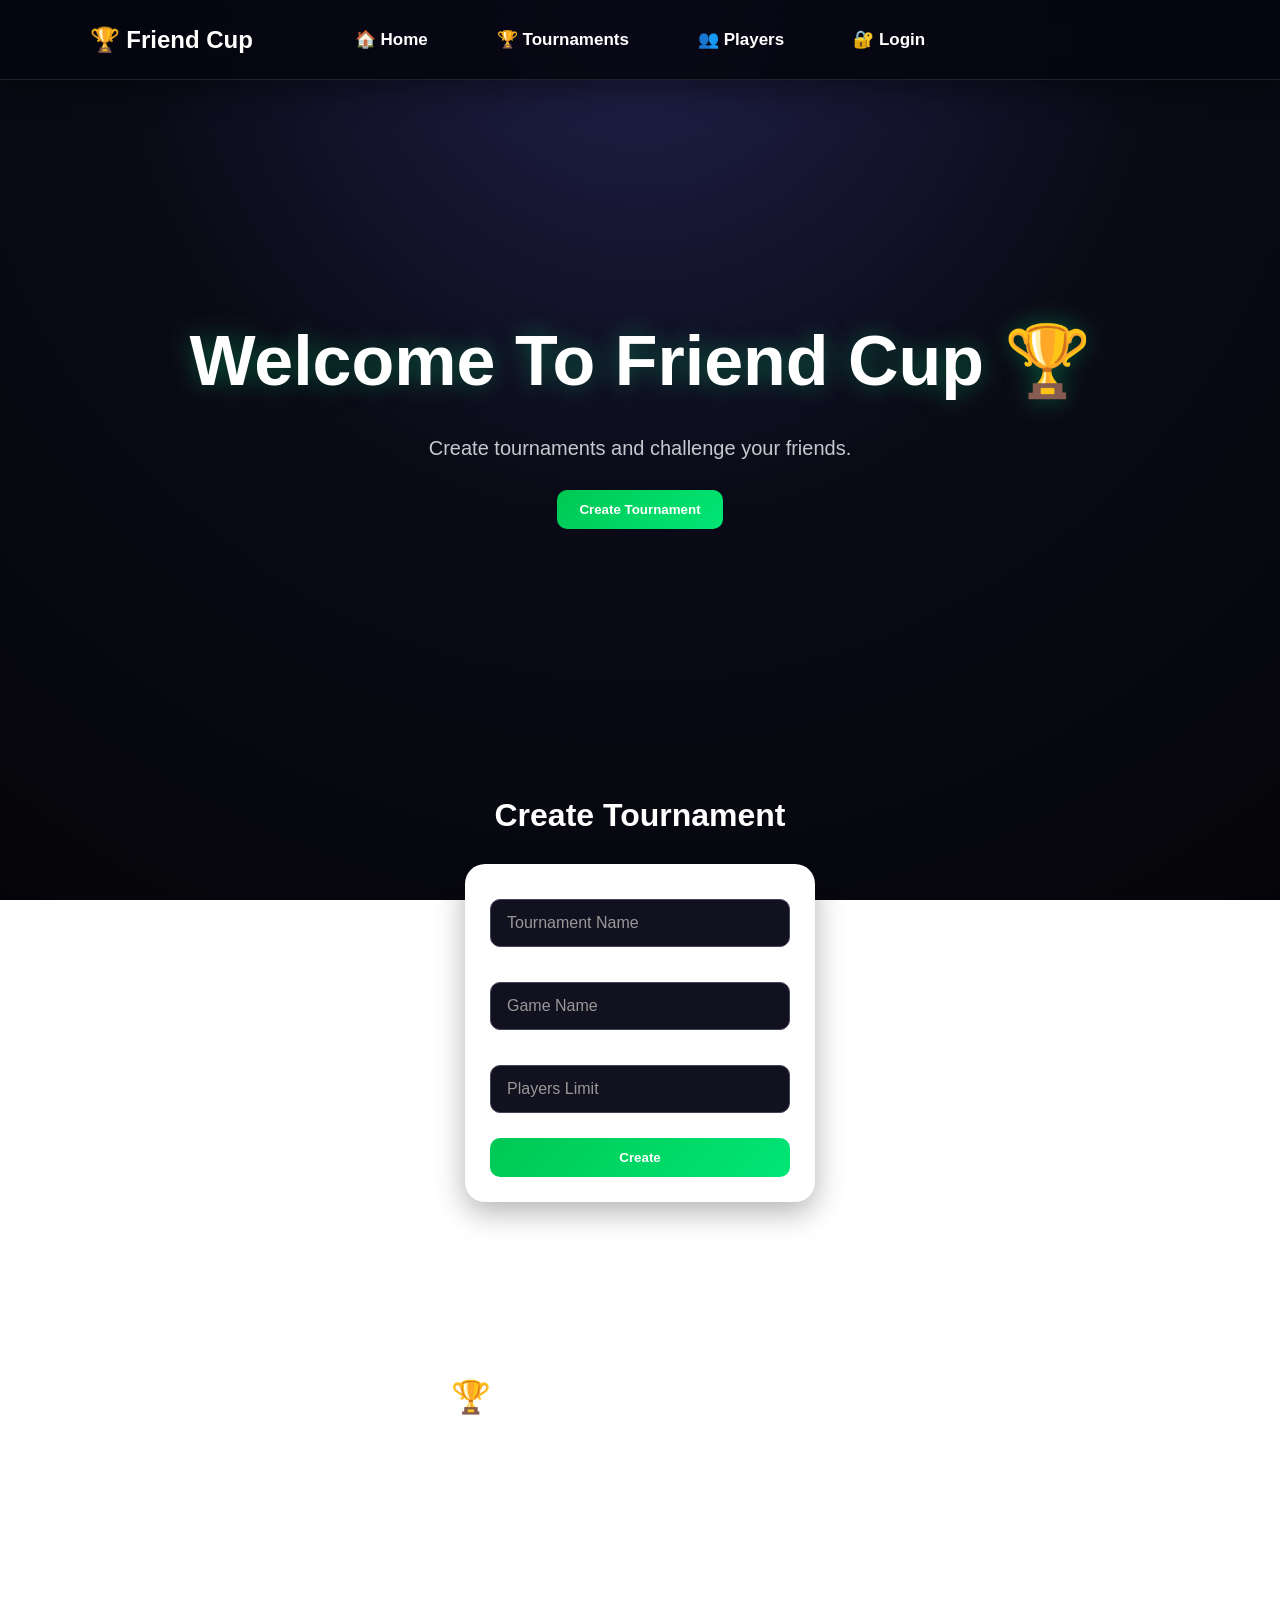
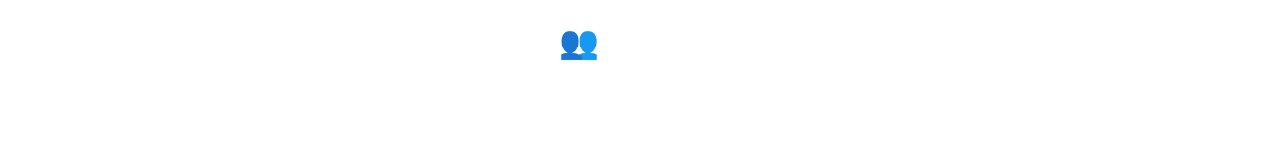
<file: index.html>
<!DOCTYPE html>
<html lang="en">

<head>

    <meta charset="UTF-8">

    <meta
        name="viewport"
        content="width=device-width, initial-scale=1.0"
    >

    <title>Friend Cup</title>

    <link
        rel="stylesheet"
        href="style.css"
    >

</head>


<body>


    <!-- Navigation -->

    <nav>

        <div class="logo">

            🏆 Friend Cup

        </div>


        <div class="nav-links">

            <a href="index.html">

                🏠 Home

            </a>


            <a href="pages/tournaments.html">

                🏆 Tournaments

            </a>


            <a href="#players">

                👥 Players

            </a>


            <!-- Login / User -->

            <div id="authArea">

                <a href="pages/login.html">

                    🔐 Login

                </a>

            </div>

        </div>

    </nav>



    <!-- Hero Section -->

    <main>

        <section class="hero">

            <h1>

                Welcome To Friend Cup 🏆

            </h1>


            <p>

                Create tournaments and challenge
                your friends.

            </p>


            <button
                onclick="location.href='#createTournament'"
            >

                Create Tournament

            </button>

        </section>



        <!-- Create Tournament -->

        <section
            id="createTournament"
            class="createSection"
        >

            <h2>

                Create Tournament

            </h2>


            <form id="tournamentForm">


                <input
                    type="text"
                    id="tournamentName"
                    placeholder="Tournament Name"
                    required
                >


                <input
                    type="text"
                    id="gameName"
                    placeholder="Game Name"
                    required
                >


                <input
                    type="number"
                    id="players"
                    placeholder="Players Limit"
                    min="4"
                    required
                >


                <button type="submit">

                    Create

                </button>


            </form>

        </section>



        <!-- Created Tournaments -->

        <section
            id="tournaments"
            class="createdTournaments"
        >

            <h2>

                🏆 Created Tournaments

            </h2>


            <div id="tournamentList"></div>

        </section>


        <!-- Players -->

        <section id="players">

            <h2>

                👥 Players

            </h2>

        </section>

    </main>



    <!-- Existing Tournament Script -->

    <script src="script.js"></script>


    <!-- Authentication Script -->

    <script src="userAuth.js"></script>

</body>

</html>
</file>
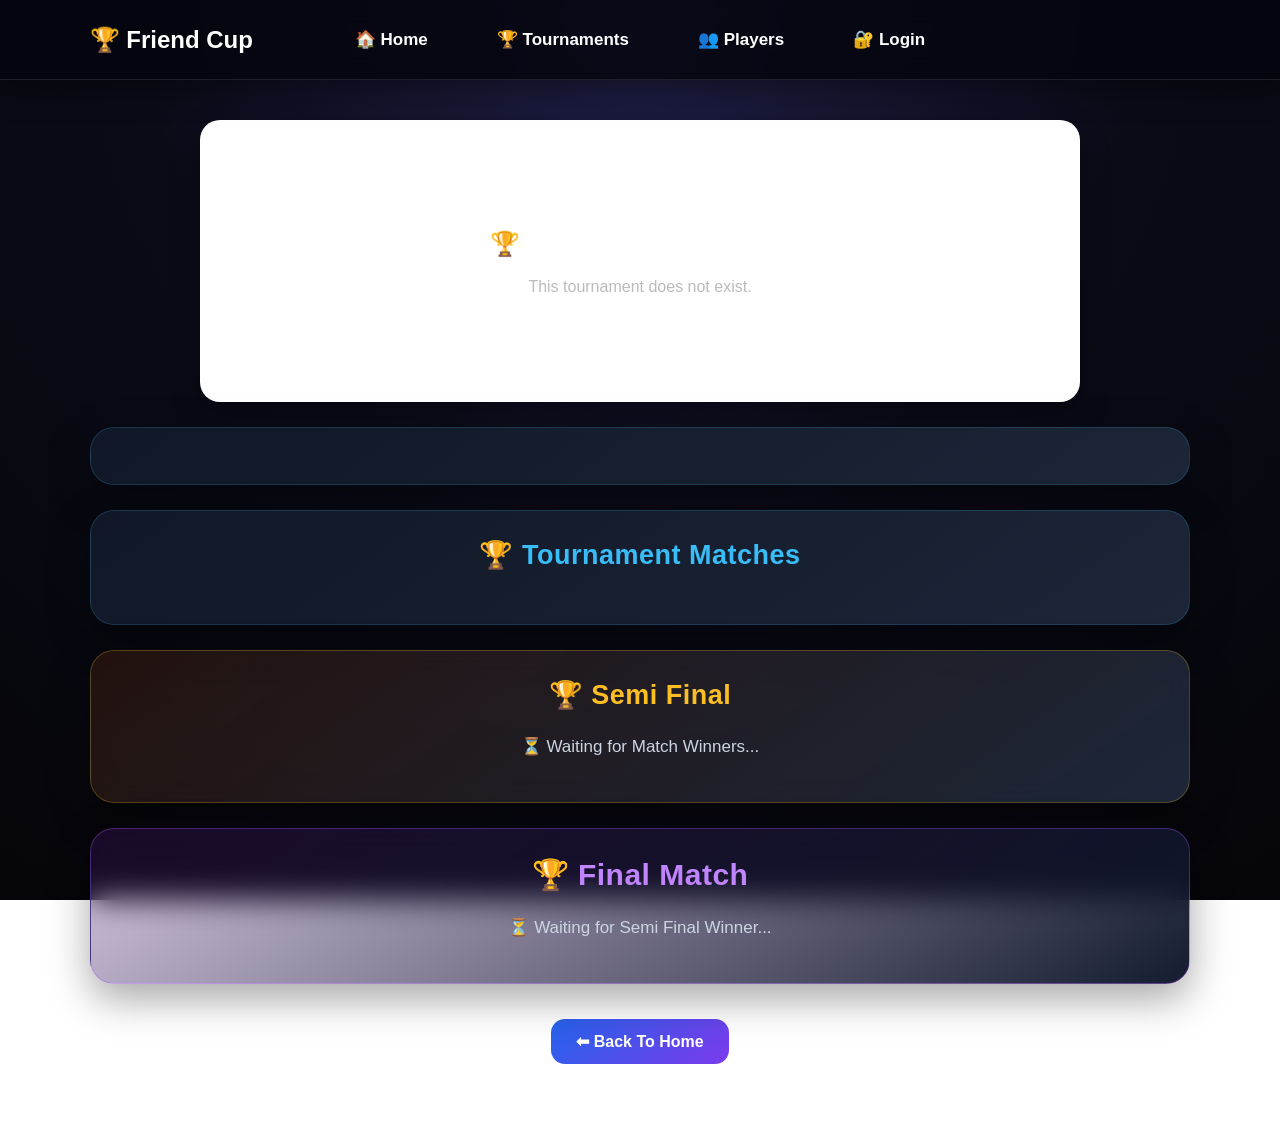
<file: pages/details.html>
<!DOCTYPE html>
<html lang="en">

<head>

    <meta charset="UTF-8">

    <meta
        name="viewport"
        content="width=device-width, initial-scale=1.0"
    >

    <title>Tournament Details</title>

    <link
        rel="stylesheet"
        href="../style.css"
    >

</head>


<body>


    <!-- ========================================
         Navigation
    ========================================= -->

    <nav>

        <div class="logo">
            🏆 Friend Cup
        </div>


        <div class="nav-links">

            <a href="../index.html">
                🏠 Home
            </a>


            <a href="tournaments.html">
                🏆 Tournaments
            </a>


            <a href="../index.html#players">
                👥 Players
            </a>


            <a href="login.html">
                🔐 Login
            </a>

        </div>

    </nav>



    <!-- ========================================
         Main
    ========================================= -->

    <main class="detailsPage">


        <!-- Tournament Information -->

        <div id="details"></div>



        <!-- ========================================
             Players
        ========================================= -->

        <div id="playersList"></div>



        <!-- ========================================
             Tournament Matches
        ========================================= -->

        <div id="bracket">

            <h2>
                🏆 Tournament Matches
            </h2>

        </div>



        <!-- ========================================
             Semi Final
        ========================================= -->

        <div id="semifinal">

            <h2>
                🏆 Semi Final
            </h2>


            <div id="semiContent">

                <p>
                    ⏳ Waiting for Match Winners...
                </p>

            </div>

        </div>



        <!-- ========================================
             Final
        ========================================= -->

        <div id="final">

            <h2>
                🏆 Final Match
            </h2>


            <div id="finalContent">

                <p>
                    ⏳ Waiting for Semi Final Winner...
                </p>

            </div>

        </div>



        <!-- ========================================
             Back Button
        ========================================= -->

        <a
            href="../index.html"
            class="backBtn"
        >
            ⬅ Back To Home
        </a>


    </main>



    <!-- ========================================
         IMPORTANT
         Only details.js
    ========================================= -->

    <script src="details.js"></script>


</body>

</html>
</file>
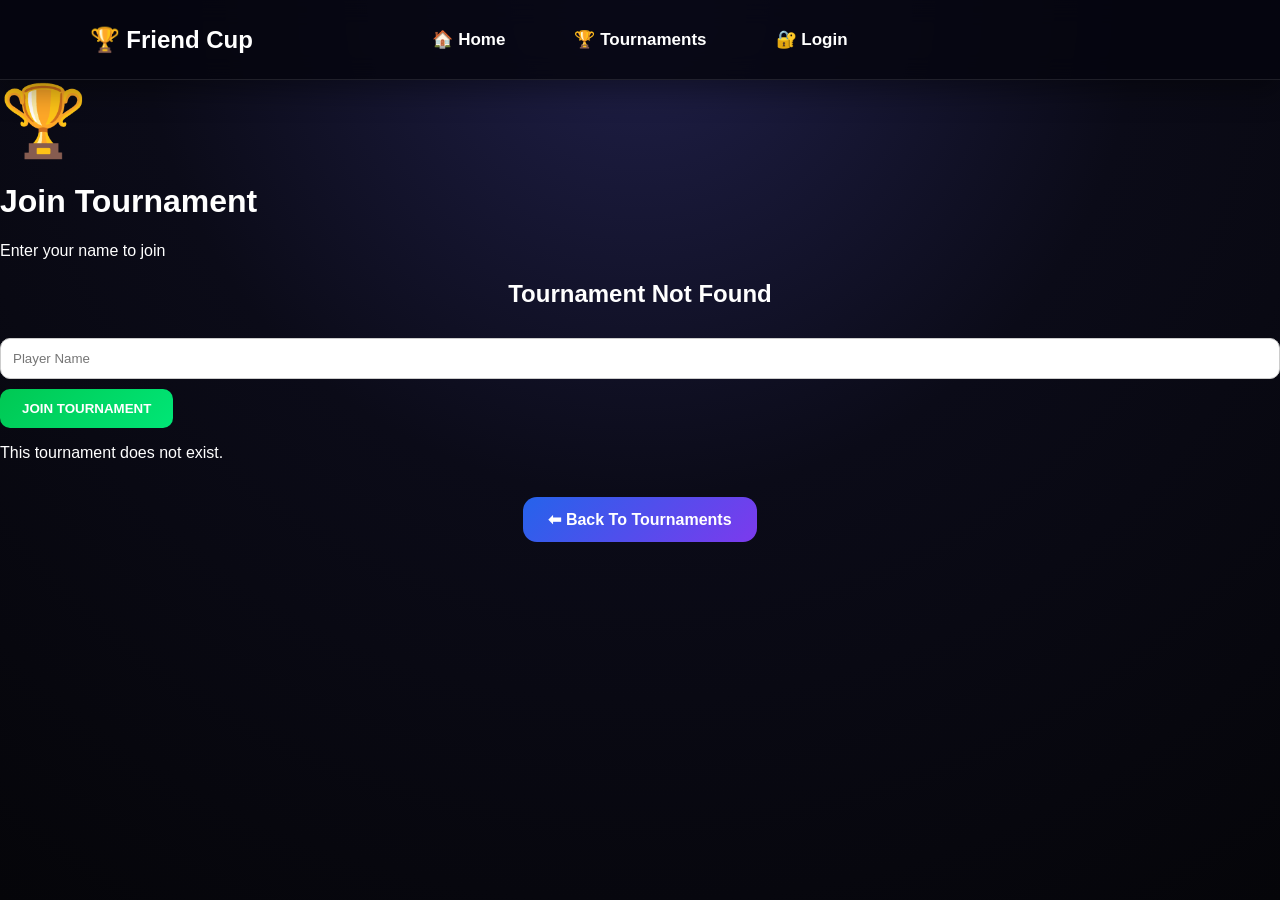
<file: pages/join.html>
<!DOCTYPE html>
<html lang="en">

<head>

    <meta charset="UTF-8">

    <meta
        name="viewport"
        content="width=device-width, initial-scale=1.0"
    >

    <title>Join Tournament</title>

    <link
        rel="stylesheet"
        href="../style.css"
    >

</head>


<body>


    <nav>

        <div class="logo">

            🏆 Friend Cup

        </div>


        <div class="nav-links">

            <a href="../index.html">
                🏠 Home
            </a>

            <a href="tournaments.html">
                🏆 Tournaments
            </a>

            <a href="login.html">
                🔐 Login
            </a>

        </div>

    </nav>



    <main class="joinPage">


        <div class="joinCard">

            <div class="joinIcon">

                🏆

            </div>


            <h1>

                Join Tournament

            </h1>


            <p>

                Enter your name to join

            </p>


            <h2 id="tournamentName">

                Tournament

            </h2>


            <input
                type="text"
                id="playerName"
                placeholder="Player Name"
                autocomplete="off"
            >


            <button
                id="joinButton"
                class="joinMainBtn"
            >

                JOIN TOURNAMENT

            </button>


            <p
                id="joinMessage"
                class="joinMessage"
            ></p>


            <a
                href="tournaments.html"
                class="backBtn"
            >

                ⬅ Back To Tournaments

            </a>

        </div>


    </main>


    <script src="../join.js"></script>

</body>

</html>
</file>
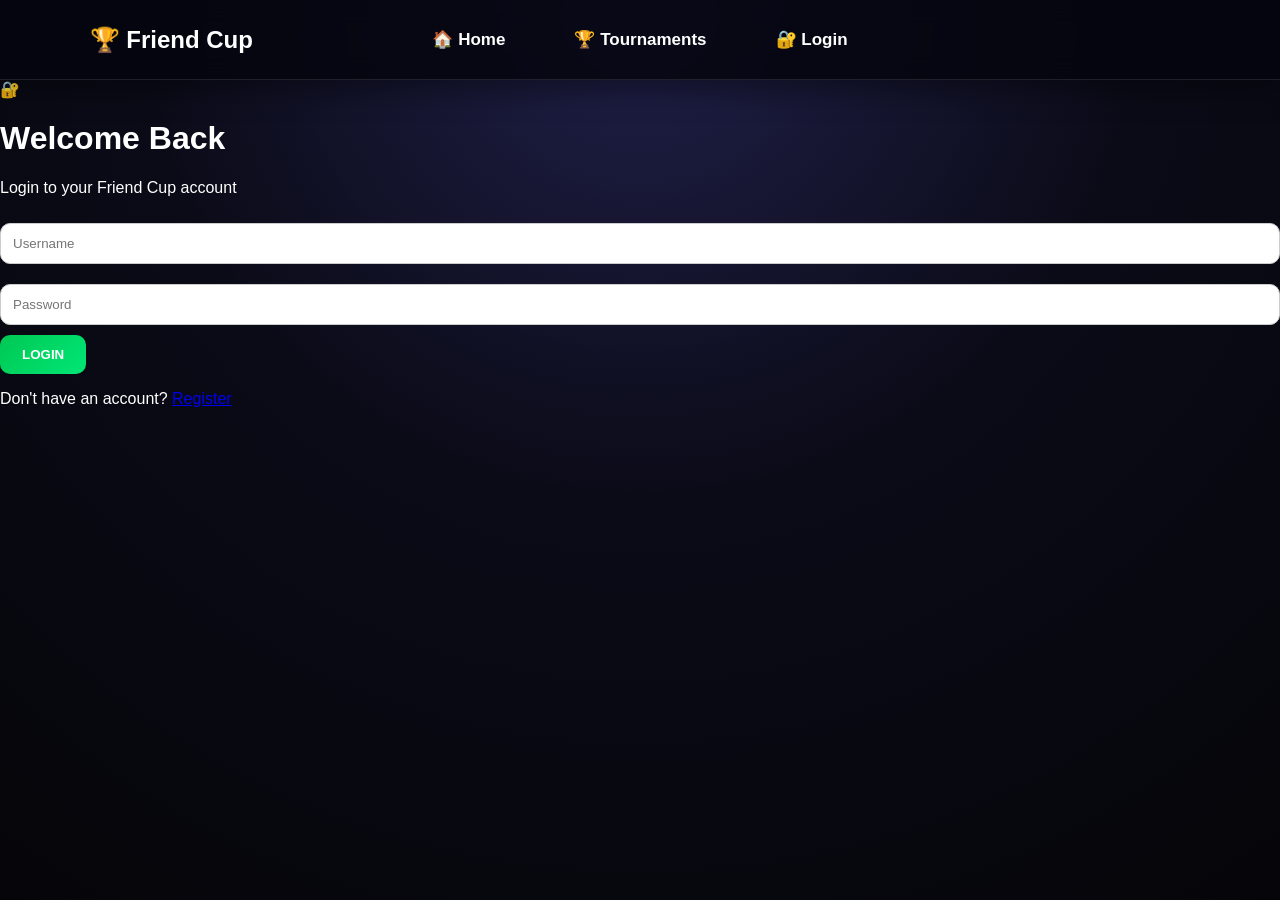
<file: pages/login.html>
<!DOCTYPE html>
<html lang="en">

<head>

    <meta charset="UTF-8">

    <meta
        name="viewport"
        content="width=device-width, initial-scale=1.0"
    >

    <title>Friend Cup - Login</title>

    <link
        rel="stylesheet"
        href="../style.css"
    >

</head>


<body>


    <!-- Navigation -->

    <nav>

        <div class="logo">

            🏆 Friend Cup

        </div>


        <div class="nav-links">

            <a href="../index.html">
                🏠 Home
            </a>

            <a href="tournaments.html">
                🏆 Tournaments
            </a>

            <a href="login.html">
                🔐 Login
            </a>

        </div>

    </nav>



    <!-- Login -->

    <main class="loginPage">


        <div class="loginCard">


            <div class="loginIcon">

                🔐

            </div>


            <h1>

                Welcome Back

            </h1>


            <p>

                Login to your Friend Cup account

            </p>


            <input
                type="text"
                id="loginUsername"
                placeholder="Username"
                autocomplete="username"
            >


            <input
                type="password"
                id="loginPassword"
                placeholder="Password"
                autocomplete="current-password"
            >


            <button
                id="loginButton"
                class="loginBtn"
            >

                LOGIN

            </button>


            <p
                id="loginMessage"
                class="loginMessage"
            ></p>


            <p class="registerText">

                Don't have an account?

                <a href="register.html">

                    Register

                </a>

            </p>


        </div>


    </main>


    <script src="../login.js"></script>

</body>

</html>
</file>
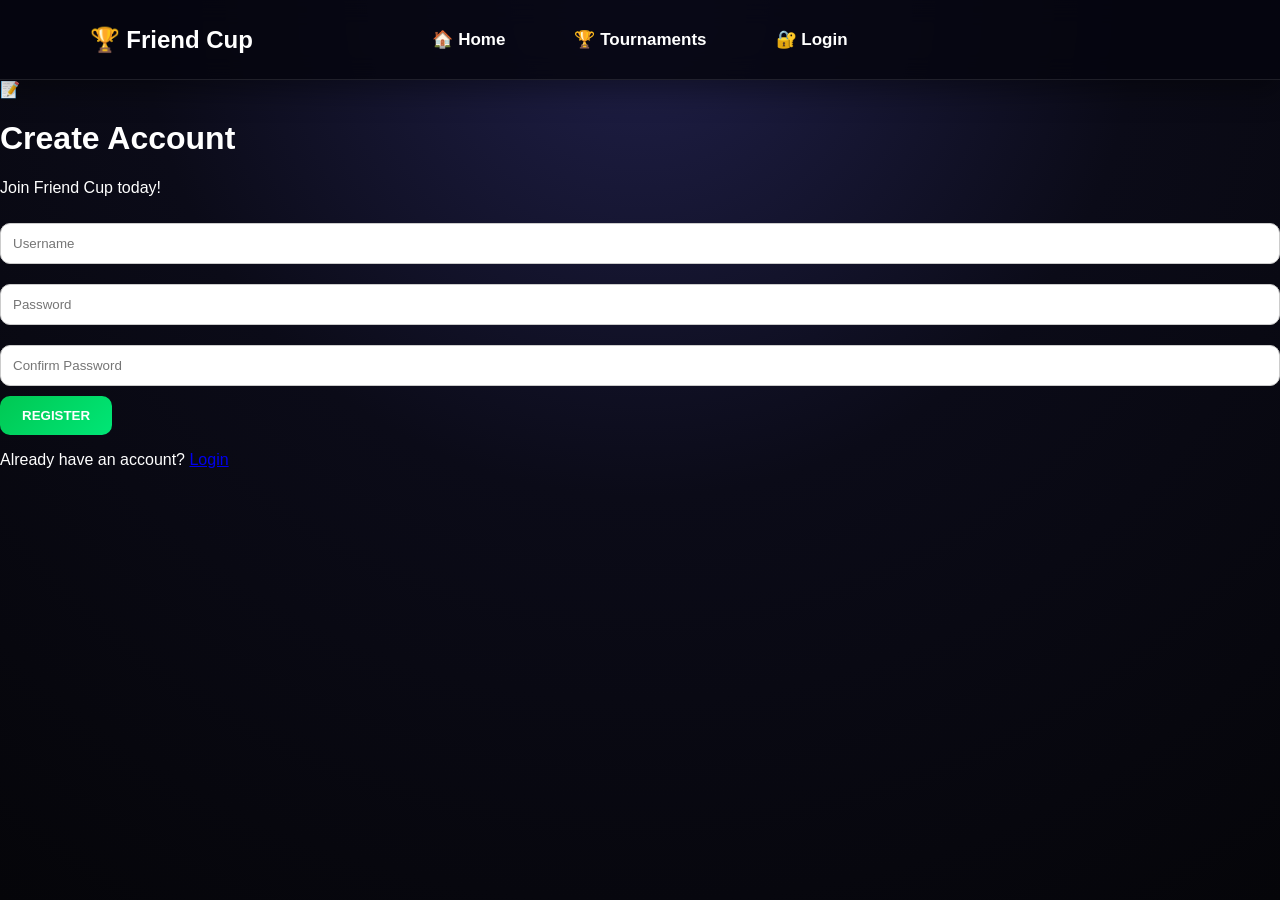
<file: pages/register.html>
<!DOCTYPE html>
<html lang="en">

<head>

    <meta charset="UTF-8">

    <meta
        name="viewport"
        content="width=device-width, initial-scale=1.0"
    >

    <title>Friend Cup - Register</title>

    <link
        rel="stylesheet"
        href="../style.css"
    >

</head>


<body>


    <!-- Navigation -->

    <nav>

        <div class="logo">

            🏆 Friend Cup

        </div>


        <div class="nav-links">

            <a href="../index.html">
                🏠 Home
            </a>

            <a href="tournaments.html">
                🏆 Tournaments
            </a>

            <a href="login.html">
                🔐 Login
            </a>

        </div>

    </nav>



    <!-- Register -->

    <main class="loginPage">


        <div class="loginCard">


            <div class="loginIcon">

                📝

            </div>


            <h1>

                Create Account

            </h1>


            <p>

                Join Friend Cup today!

            </p>


            <input
                type="text"
                id="registerUsername"
                placeholder="Username"
                autocomplete="username"
            >


            <input
                type="password"
                id="registerPassword"
                placeholder="Password"
                autocomplete="new-password"
            >


            <input
                type="password"
                id="registerConfirmPassword"
                placeholder="Confirm Password"
                autocomplete="new-password"
            >


            <button
                id="registerButton"
                class="loginBtn"
            >

                REGISTER

            </button>


            <p
                id="registerMessage"
                class="loginMessage"
            ></p>


            <p class="registerText">

                Already have an account?

                <a href="login.html">

                    Login

                </a>

            </p>


        </div>


    </main>


    <script src="../register.js"></script>

</body>

</html>
</file>
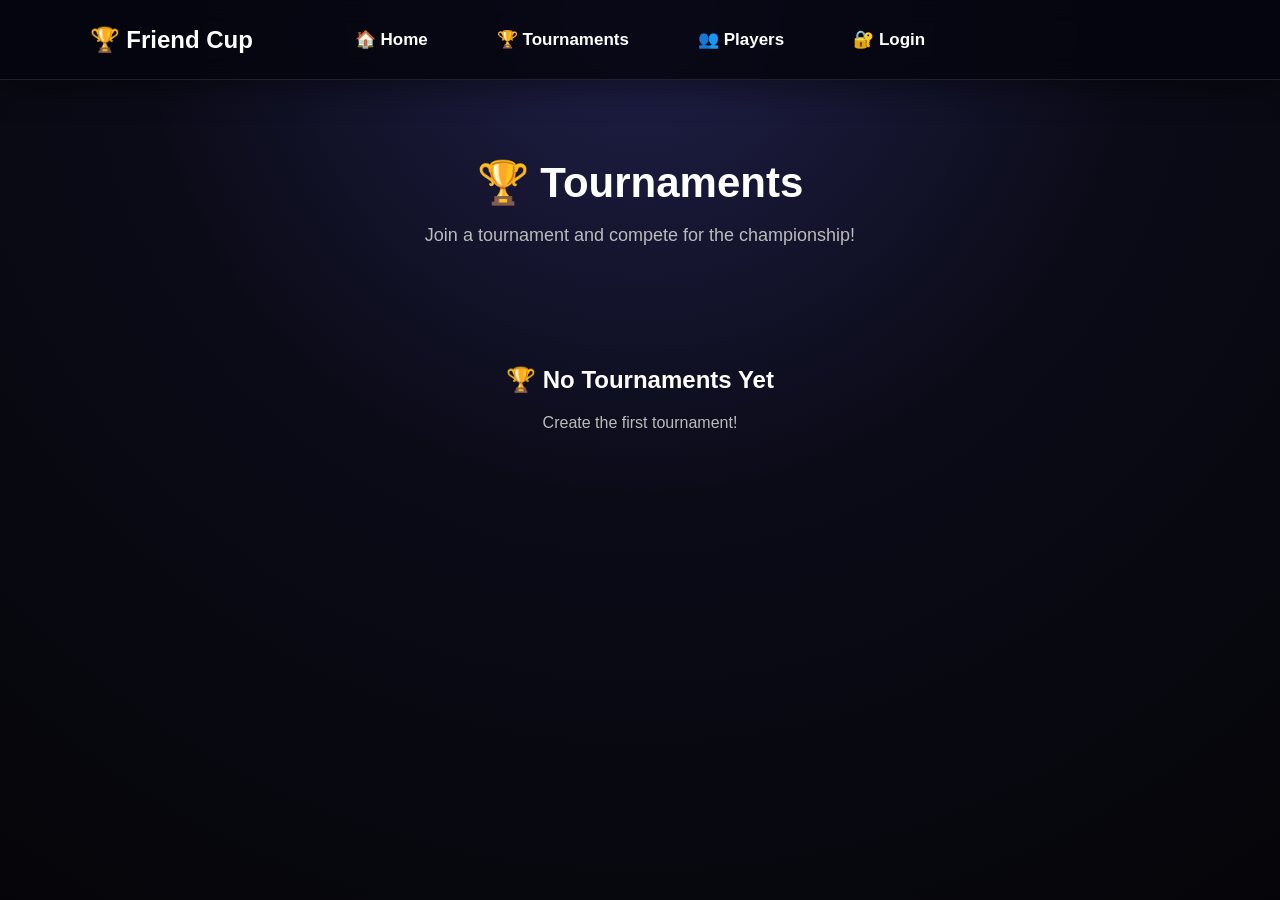
<file: pages/tournaments.html>
<!DOCTYPE html>
<html lang="en">

<head>

    <meta charset="UTF-8">

    <meta
        name="viewport"
        content="width=device-width, initial-scale=1.0"
    >

    <title>Friend Cup - Tournaments</title>

    <link
        rel="stylesheet"
        href="../style.css"
    >

</head>


<body>


    <!-- Navigation -->

    <nav>

        <div class="logo">

            🏆 Friend Cup

        </div>


        <div class="nav-links">

            <a href="../index.html">
                🏠 Home
            </a>

            <a href="tournaments.html">
                🏆 Tournaments
            </a>

            <a href="../index.html#players">
                👥 Players
            </a>

            <a href="login.html">
                🔐 Login
            </a>

        </div>

    </nav>



    <!-- Main -->

    <main class="tournamentsPage">


        <div class="pageHeader">

            <h1>

                🏆 Tournaments

            </h1>


            <p>

                Join a tournament and
                compete for the championship!

            </p>

        </div>



        <!-- Tournament Cards -->

        <div
            id="tournamentsContainer"
            class="tournamentsGrid"
        ></div>


    </main>



    <script src="../tournaments.js"></script>

</body>

</html>
</file>
<file: style.css>
* {

    box-sizing: border-box;

    font-family: Arial, sans-serif;

}



body {


    margin: 0;


    min-height: 100vh;


    color: white;


    background:


    linear-gradient(

        rgba(15,23,42,0.85),

        rgba(30,64,175,0.85)

    ),


    url("images/background.jpg");



    background-size: cover;


    background-position: center;


    background-attachment: fixed;


}






/* ================= NAVBAR ================= */



nav {


    height: 80px;


    background: rgba(15,23,42,0.9);


    backdrop-filter: blur(10px);


    display:flex;


    align-items:center;


    padding:0 60px;


    position:relative;


    box-shadow:

    0 10px 30px rgba(0,0,0,.4);



}





.logo {


    color:white;


    font-size:30px;


    font-weight:900;


}






.nav-links {


    position:absolute;


    left:50%;


    transform:translateX(-50%);


    display:flex;


    gap:20px;



}






.nav-links a {


    color:white;


    text-decoration:none;


    font-size:17px;


    font-weight:bold;


    padding:12px 22px;


    border-radius:30px;


    transition:.3s;



}






.nav-links a:hover {


    background:#22c55e;


    transform:translateY(-4px);



}









/* ================= HERO ================= */



.hero {


    text-align:center;


    padding:90px 20px;



}






.hero h1 {


    color:white;


    font-size:50px;


}






.hero p {


    font-size:22px;


}








/* ================= BUTTONS ================= */



button {


    background:#22c55e;


    color:white;


    border:none;


    padding:12px 25px;


    border-radius:30px;


    cursor:pointer;


    font-weight:bold;


    transition:.3s;



}





button:hover {


    transform:scale(1.05);


}








.editBtn {


    background:#2563eb;


}






.deleteBtn {


    background:#ef4444;


}








/* ================= FORM ================= */



form {


    background:white;


    color:#222;


    width:350px;


    margin:30px auto;


    padding:25px;


    border-radius:20px;


    box-shadow:

    0 10px 30px rgba(0,0,0,.3);



}







input {


    width:100%;


    padding:12px;


    margin:10px 0;


    border-radius:10px;


    border:1px solid #ccc;



}









/* ================= TITLES ================= */



h2 {


    text-align:center;


    color:white;


}








/* ================= TOURNAMENT CARD ================= */



#tournamentList {


    display:flex;


    flex-wrap:wrap;


    justify-content:center;



}







.card {



    background:white;


    color:#222;


    width:350px;


    margin:20px;


    padding:25px;


    border-radius:20px;


    box-shadow:


    0 10px 30px rgba(0,0,0,.3);


    transition:.3s;



}







.card:hover {


    transform:translateY(-8px);



}






.tournamentTitle {


    color:#2563eb;


    cursor:pointer;


}









/* ================= DETAILS PAGE ================= */



.detailsHero {


    text-align:center;


    padding:50px;



}







.detailsHero h1 {


    color:white;


    font-size:40px;



}







#details,

#playersList,

#bracket,

#semifinal,

#final {



    background:white;


    color:#222;


    width:80%;


    margin:25px auto;


    padding:30px;


    border-radius:20px;



    box-shadow:


    0 10px 30px rgba(0,0,0,.3);



}









/* ================= BACK BUTTON ================= */



.backBtn {



    display:block;


    width:220px;


    margin:30px auto;


    text-align:center;


    padding:12px;


    background:#111827;


    color:white;


    text-decoration:none;


    border-radius:30px;



}









/* MOBILE */



@media(max-width:700px){



nav{


    flex-direction:column;


}



.nav-links{


    position:static;


    transform:none;


    flex-wrap:wrap;



}



}
#semiFinal,
#final {
    color: #fbbf24;
}

/* =====================================================
   FRIEND CUP - TOURNAMENT DETAILS PREMIUM DESIGN
   ===================================================== */


/* PAGE */

.detailsPage {

    width: 92%;
    max-width: 1100px;

    margin: 40px auto 80px;

    color: white;

}


/* TOURNAMENT HEADER */

.tournamentHeader {

    position: relative;

    overflow: hidden;

    text-align: center;

    padding: 55px 30px;

    border-radius: 30px;

    background:
        linear-gradient(
            135deg,
            rgba(37, 99, 235, 0.95),
            rgba(88, 28, 135, 0.95),
            rgba(15, 23, 42, 0.98)
        );

    border: 1px solid rgba(255,255,255,0.15);

    box-shadow:
        0 25px 70px rgba(0,0,0,0.45);

}


/* LIGHT EFFECT */

.tournamentHeader::before {

    content: "";

    position: absolute;

    width: 300px;
    height: 300px;

    background: rgba(251,191,36,0.20);

    border-radius: 50%;

    filter: blur(70px);

    top: -150px;
    left: -100px;

}


.tournamentHeader::after {

    content: "";

    position: absolute;

    width: 300px;
    height: 300px;

    background: rgba(59,130,246,0.25);

    border-radius: 50%;

    filter: blur(70px);

    bottom: -150px;
    right: -100px;

}


/* TROPHY */

.trophy {

    position: relative;

    z-index: 2;

    font-size: 75px;

    margin-bottom: 10px;

    filter:
        drop-shadow(
            0 0 20px
            rgba(251,191,36,0.6)
        );

}


/* TOURNAMENT NAME */

.tournamentHeader h1 {

    position: relative;

    z-index: 2;

    font-size: 48px;

    margin: 5px 0;

    color: white;

    letter-spacing: 1px;

}


/* GAME */

.tournamentHeader p {

    position: relative;

    z-index: 2;

    font-size: 20px;

    color: #dbeafe;

}


/* STATS */

.stats {

    position: relative;

    z-index: 2;

    display: flex;

    justify-content: center;

    gap: 20px;

    margin-top: 35px;

    flex-wrap: wrap;

}


.stat {

    min-width: 190px;

    padding: 20px 25px;

    border-radius: 20px;

    background:
        rgba(255,255,255,0.10);

    border:
        1px solid
        rgba(255,255,255,0.15);

    backdrop-filter: blur(15px);

    box-shadow:
        0 10px 30px
        rgba(0,0,0,0.2);

}


.stat strong {

    display: block;

    font-size: 32px;

    color: #fbbf24;

}


.stat small {

    color: #e2e8f0;

    font-size: 14px;

}


/* SECTION BOX */

.sectionBox {

    margin-top: 30px;

    padding: 30px;

    border-radius: 25px;

    background:
        rgba(15,23,42,0.88);

    border:
        1px solid
        rgba(255,255,255,0.08);

    box-shadow:
        0 20px 45px
        rgba(0,0,0,0.30);

    backdrop-filter: blur(12px);

}


.sectionBox h2 {

    margin-top: 0;

    margin-bottom: 25px;

    font-size: 26px;

    color: #fbbf24;

}


/* PLAYERS */

#players {

    display: grid;

    grid-template-columns:
        repeat(auto-fit, minmax(220px, 1fr));

    gap: 15px;

}


.playerCard {

    display: flex;

    align-items: center;

    gap: 12px;

    padding: 18px;

    border-radius: 18px;

    background:
        linear-gradient(
            135deg,
            rgba(255,255,255,0.08),
            rgba(255,255,255,0.03)
        );

    border:
        1px solid
        rgba(255,255,255,0.08);

    transition: 0.3s;

}


.playerCard:hover {

    transform: translateY(-6px);

    border-color:
        rgba(251,191,36,0.5);

    box-shadow:
        0 10px 30px
        rgba(251,191,36,0.12);

}


.playerCard span {

    display: flex;

    align-items: center;

    justify-content: center;

    width: 35px;
    height: 35px;

    border-radius: 50%;

    background: #2563eb;

    font-weight: bold;

}


/* MATCHES */

#matches {

    display: grid;

    grid-template-columns:
        repeat(auto-fit, minmax(280px, 1fr));

    gap: 20px;

}


.match {

    padding: 25px;

    border-radius: 20px;

    background:
        linear-gradient(
            135deg,
            rgba(30,41,59,0.95),
            rgba(15,23,42,0.95)
        );

    border:
        1px solid
        rgba(255,255,255,0.08);

    text-align: center;

    transition: 0.3s;

}


.match:hover {

    transform: translateY(-5px);

    box-shadow:
        0 15px 35px
        rgba(0,0,0,0.3);

}


.match h3 {

    font-size: 20px;

    margin-bottom: 20px;

}


.match button {

    padding: 12px 25px;

    border: none;

    border-radius: 12px;

    background:
        linear-gradient(
            135deg,
            #2563eb,
            #7c3aed
        );

    color: white;

    font-weight: bold;

    cursor: pointer;

    transition: 0.3s;

}


.match button:hover {

    transform: scale(1.05);

    box-shadow:
        0 8px 25px
        rgba(37,99,235,0.4);

}


.match button:disabled {

    opacity: 0.5;

    cursor: not-allowed;

}


/* SEMI FINAL */

#semiFinal {

    padding: 30px;

    border-radius: 25px;

    background:
        linear-gradient(
            135deg,
            rgba(120,53,15,0.30),
            rgba(15,23,42,0.95)
        );

    border:
        1px solid
        rgba(251,191,36,0.25);

    text-align: center;

    color: #fbbf24;

}


#semiFinal h2 {

    color: #fbbf24;

}


#semiFinal p {

    color: #fbbf24;

}


/* FINAL */

#final {

    padding: 35px;

    border-radius: 25px;

    background:
        linear-gradient(
            135deg,
            rgba(251,191,36,0.15),
            rgba(88,28,135,0.25),
            rgba(15,23,42,0.98)
        );

    border:
        1px solid
        rgba(251,191,36,0.35);

    text-align: center;

    box-shadow:
        0 20px 50px
        rgba(251,191,36,0.08);

}


#final h2 {

    color: #fbbf24;

    font-size: 30px;

}


#final p {

    color: #fbbf24;

}


/* BACK BUTTON */

.backBtn {

    display: block;

    width: fit-content;

    margin: 35px auto 0;

    padding: 13px 25px;

    border-radius: 14px;

    text-decoration: none;

    color: white;

    background:
        linear-gradient(
            135deg,
            #2563eb,
            #7c3aed
        );

    font-weight: bold;

    transition: 0.3s;

}


.backBtn:hover {

    transform: translateY(-3px);

    box-shadow:
        0 10px 30px
        rgba(37,99,235,0.35);

}


/* MOBILE */

@media (max-width: 600px) {

    .detailsPage {

        width: 94%;

        margin-top: 20px;

    }


    .tournamentHeader {

        padding: 40px 15px;

    }


    .tournamentHeader h1 {

        font-size: 35px;

    }


    .trophy {

        font-size: 60px;

    }


    .stat {

        width: 100%;

    }


    .sectionBox {

        padding: 20px;

    }

}
/* =========================================
   TOURNAMENT CONTENT - PREMIUM DESIGN
   ========================================= */


/* كل الأقسام */

#playersList,
#bracket,
#semifinal,
#final {

    width: 100%;

    margin: 25px auto;

    padding: 28px;

    box-sizing: border-box;

    border-radius: 24px;

    background:
        linear-gradient(
            145deg,
            rgba(17, 24, 39, 0.96),
            rgba(30, 41, 59, 0.92)
        );

    border: 1px solid rgba(56, 189, 248, 0.18);

    box-shadow:
        0 15px 40px rgba(0, 0, 0, 0.35);

    backdrop-filter: blur(15px);

}


/* العناوين */

#playersList h2,
#bracket h2,
#semifinal h2,
#final h2 {

    color: #38bdf8;

    font-size: 27px;

    margin-top: 0;

    margin-bottom: 25px;

    letter-spacing: 0.5px;

}


/* عدد اللاعبين */

#playersList .playersHeader {

    color: #fbbf24;

}


#playersList .playersHeader span {

    background:
        linear-gradient(
            135deg,
            #2563eb,
            #06b6d4
        );

    color: white;

    padding: 8px 16px;

    border-radius: 20px;

}


/* شبكة اللاعبين */

#players {

    display: grid;

    grid-template-columns:
        repeat(auto-fit, minmax(220px, 1fr));

    gap: 15px;

}


/* كرت اللاعب */

#players .playerCard {

    display: flex;

    align-items: center;

    gap: 12px;

    padding: 18px;

    border-radius: 17px;

    background:
        linear-gradient(
            135deg,
            rgba(30, 64, 175, 0.25),
            rgba(8, 47, 73, 0.35)
        );

    border:
        1px solid rgba(56, 189, 248, 0.15);

    color: #e0f2fe;

    font-weight: 600;

    transition: 0.3s;

}


/* رقم اللاعب */

#players .playerCard span {

    width: 36px;

    height: 36px;

    display: flex;

    align-items: center;

    justify-content: center;

    border-radius: 50%;

    background:
        linear-gradient(
            135deg,
            #f59e0b,
            #fbbf24
        );

    color: #111827;

    font-weight: bold;

}


/* Hover */

#players .playerCard:hover {

    transform: translateY(-5px);

    border-color: #38bdf8;

    box-shadow:
        0 10px 25px
        rgba(56, 189, 248, 0.15);

}


/* المباريات */

#matches {

    display: grid;

    grid-template-columns:
        repeat(auto-fit, minmax(270px, 1fr));

    gap: 18px;

}


/* كرت المباراة */

#matches .match {

    padding: 25px;

    text-align: center;

    border-radius: 20px;

    background:
        linear-gradient(
            145deg,
            rgba(30, 41, 59, 0.95),
            rgba(15, 23, 42, 0.95)
        );

    border:
        1px solid
        rgba(56, 189, 248, 0.15);

    color: #fbbf24;

    transition: 0.3s;

}


#matches .match:hover {

    transform: translateY(-6px);

    border-color: #38bdf8;

    box-shadow:
        0 12px 30px
        rgba(56, 189, 248, 0.12);

}


/* أسماء اللاعبين */

#matches .match h3 {

    color: #fbbf24;

    font-size: 20px;

    margin-bottom: 20px;

}


/* زر Play */

#matches .match button,
#semifinal button,
#final button {

    border: none;

    padding: 12px 24px;

    border-radius: 12px;

    background:
        linear-gradient(
            135deg,
            #2563eb,
            #06b6d4
        );

    color: white;

    font-weight: bold;

    cursor: pointer;

    transition: 0.3s;

}


#matches .match button:hover,
#semifinal button:hover,
#final button:hover {

    transform: translateY(-3px);

    box-shadow:
        0 8px 25px
        rgba(6, 182, 212, 0.30);

}


/* Semi Final */

#semifinal {

    border-color:
        rgba(251, 191, 36, 0.25);

    background:
        linear-gradient(
            145deg,
            rgba(120, 53, 15, 0.25),
            rgba(30, 41, 59, 0.95)
        );

}


#semifinal h2 {

    color: #fbbf24;

}


#semiContent {

    text-align: center;

    color: #fcd34d;

    font-size: 17px;

}


/* Final */

#final {

    border-color:
        rgba(168, 85, 247, 0.35);

    background:
        linear-gradient(
            145deg,
            rgba(88, 28, 135, 0.25),
            rgba(15, 23, 42, 0.98)
        );

}


#final h2 {

    color: #c084fc;

    font-size: 30px;

}


#finalContent {

    text-align: center;

    color: #e9d5ff;

    font-size: 17px;

}


/* Waiting */

#semifinal p,
#final p {

    color: #cbd5e1;

    font-weight: 500;

}


/* الفائز */

#semifinal .match p,
#final .match p {

    color: #fbbf24;

    font-size: 18px;

    font-weight: bold;

}


/* Responsive */

@media (max-width: 600px) {

    #playersList,
    #bracket,
    #semifinal,
    #final {

        padding: 20px;

    }

    #players,
    #matches {

        grid-template-columns: 1fr;

    }

}
/* ================================
   Tournament Details Text
================================ */

.detailsPage {
    color: white;
}

.detailsPage h1,
.detailsPage h2,
.detailsPage h3,
.detailsPage p,
.detailsPage span,
.detailsPage strong,
.detailsPage small {
    color: white;
}


/* Players */

.playerName {
    color: white !important;
}


/* Match Cards */

.matchCard {
    color: white;
}


.matchCard h3 {
    color: white;
}


.matchPlayer {
    color: white !important;
    font-weight: bold;
}


.vs {
    color: #aaa !important;
    font-weight: bold;
}


.winnerBox {
    color: white;
}


.winnerBox strong {
    color: #00ff88 !important;
}


/* Champion */

.championBox {
    color: white;
}


.championBox h2 {
    color: #00ff88 !important;
}


.championBox p {
    color: white !important;
}


/* Tournament information */

.tournamentHeader h1 {
    color: white !important;
}


.gameName {
    color: #ddd !important;
}


.stat strong {
    color: white !important;
}


.stat small {
    color: #bbb !important;
}
.joinIcon {
    font-size: 70px;
    margin-bottom: 15px;
}
/* ========================================
   Tournaments Page
======================================== */

.tournamentsPage {
    padding: 50px 8%;
    min-height: 80vh;
}


.pageHeader {
    text-align: center;
    margin-bottom: 40px;
}


.pageHeader h1 {
    color: white;
    font-size: 42px;
    margin-bottom: 10px;
}


.pageHeader p {
    color: #bbb;
    font-size: 18px;
}


/* Grid */

.tournamentsGrid {
    display: grid;

    grid-template-columns:
        repeat(
            auto-fit,
            minmax(280px, 1fr)
        );

    gap: 25px;
}


/* Card */

.tournamentCard {

    padding: 30px;

    border-radius: 20px;

    background:
        rgba(255, 255, 255, 0.08);

    border:
        1px solid
        rgba(255, 255, 255, 0.12);

    text-align: center;

    backdrop-filter: blur(10px);

    transition:
        transform 0.3s ease,
        box-shadow 0.3s ease;

}


.tournamentCard:hover {

    transform:
        translateY(-8px);

    box-shadow:
        0 15px 35px
        rgba(0, 0, 0, 0.35);

}


/* Trophy */

.cardIcon {

    font-size: 55px;

    margin-bottom: 10px;

}


.tournamentCard h2 {

    color: white;

    font-size: 25px;

    margin: 10px 0;

}


.tournamentCard .game {

    color: #ccc;

    font-size: 17px;

    margin-bottom: 20px;

}


/* Players */

.playersInfo {

    color: white;

    font-size: 18px;

    margin-bottom: 25px;

}


/* Buttons */

.cardButtons {

    display: flex;

    gap: 10px;

    justify-content: center;

    flex-wrap: wrap;

}


.cardButtons button {

    border: none;

    padding: 12px 18px;

    border-radius: 10px;

    cursor: pointer;

    font-weight: bold;

    transition:
        transform 0.2s ease;

}


.cardButtons button:hover {

    transform:
        scale(1.05);

}


.viewTournament {

    background: #444;

    color: white;

}


.joinTournament {

    background: #00c878;

    color: white;

}


/* Empty */

.emptyBox {

    text-align: center;

    color: white;

    padding: 60px 20px;

}


.emptyBox h2 {

    color: white;

}


.emptyBox p {

    color: #bbb;

}
/* ========================================
   Authentication
======================================== */

#authArea {

    display: flex;

    align-items: center;

    gap: 12px;

}


.userName {

    color: white;

    font-weight: bold;

}


.logoutBtn {

    border: none;

    padding: 8px 14px;

    border-radius: 8px;

    cursor: pointer;

    font-weight: bold;

    color: white;

    background: #e53935;

    transition: 0.2s;

}


.logoutBtn:hover {

    transform: scale(1.05);

}
/* ========================================
   FRIEND CUP - GAMING DESIGN
======================================== */

* {
    box-sizing: border-box;
}


html {
    scroll-behavior: smooth;
}


body {
    margin: 0;

    min-height: 100vh;

    font-family:
        Arial,
        Helvetica,
        sans-serif;

    color: white;

    background:
        radial-gradient(
            circle at top,
            #20204a 0%,
            #0b0b18 45%,
            #050509 100%
        );

    background-attachment: fixed;
}


/* ========================================
   Navigation
======================================== */

nav {
    width: 100%;

    padding: 18px 7%;

    display: flex;

    justify-content: space-between;

    align-items: center;

    background:
        rgba(5, 5, 15, 0.85);

    border-bottom:
        1px solid
        rgba(255, 255, 255, 0.1);

    backdrop-filter: blur(12px);

    position: sticky;

    top: 0;

    z-index: 1000;
}


.logo {
    font-size: 24px;

    font-weight: bold;

    color: white;
}


.nav-links {
    display: flex;

    align-items: center;

    gap: 25px;
}


.nav-links a {
    color: white;

    text-decoration: none;

    font-weight: bold;

    transition:
        color 0.2s ease,
        transform 0.2s ease;
}


.nav-links a:hover {
    color: #00e676;

    transform:
        translateY(-2px);
}


/* ========================================
   Hero
======================================== */

.hero {
    min-height: 70vh;

    display: flex;

    flex-direction: column;

    justify-content: center;

    align-items: center;

    text-align: center;

    padding: 60px 20px;
}


.hero h1 {
    font-size:
        clamp(36px, 6vw, 70px);

    margin-bottom: 15px;

    text-shadow:
        0 0 25px
        rgba(0, 230, 118, 0.35);
}


.hero p {
    font-size: 20px;

    color: #c8c8d0;

    max-width: 600px;

    margin-bottom: 30px;
}


/* ========================================
   Buttons
======================================== */

button {
    border: none;

    cursor: pointer;

    border-radius: 10px;

    padding: 12px 22px;

    font-weight: bold;

    color: white;

    background:
        linear-gradient(
            135deg,
            #00c853,
            #00e676
        );

    transition:
        transform 0.2s ease,
        box-shadow 0.2s ease;
}


button:hover {
    transform:
        translateY(-3px);

    box-shadow:
        0 8px 25px
        rgba(0, 230, 118, 0.3);
}


button:active {
    transform:
        scale(0.97);
}


/* ========================================
   Sections
======================================== */

section {
    padding: 60px 7%;
}


section h2 {
    text-align: center;

    font-size: 32px;

    margin-bottom: 30px;
}


/* ========================================
   Create Tournament
======================================== */

.createSection {
    max-width: 700px;

    margin: 0 auto;

    text-align: center;
}


#createTournament {
    scroll-margin-top: 100px;
}


#tournamentForm {
    display: flex;

    flex-direction: column;

    gap: 15px;
}


#tournamentForm input {
    width: 100%;

    padding: 14px 16px;

    border: 1px solid
        rgba(255, 255, 255, 0.15);

    border-radius: 10px;

    outline: none;

    background:
        rgba(255, 255, 255, 0.07);

    color: white;

    font-size: 16px;
}


#tournamentForm input::placeholder {
    color: #aaa;
}


#tournamentForm input:focus {
    border-color: #00e676;

    box-shadow:
        0 0 12px
        rgba(0, 230, 118, 0.2);
}


/* ========================================
   Tournament Cards
======================================== */

.card,
.tournamentCard {
    background:
        rgba(255, 255, 255, 0.07);

    border:
        1px solid
        rgba(255, 255, 255, 0.12);

    border-radius: 18px;

    backdrop-filter: blur(12px);

    box-shadow:
        0 10px 30px
        rgba(0, 0, 0, 0.25);

    transition:
        transform 0.3s ease,
        border-color 0.3s ease;
}
/* Tournament Card Text */

.card p,
.card .joinedCount,
.tournamentCard p,
.tournamentCard .playersInfo {
    color: white !important;
}


/* Game name */

.card .game,
.tournamentCard .game {
    color: #dddddd !important;
}


/* Players text */

.card .joinedCount,
.tournamentCard .playersInfo {
    color: #ffffff !important;
}
/* ========================================
   FRIEND CUP ANIMATIONS
======================================== */

/* Smooth appearance */

.card,
.tournamentCard {
    animation: cardAppear 0.5s ease;
}


/* Card hover */

.card:hover,
.tournamentCard:hover {
    transform: translateY(-8px);

    border-color: #00e676;

    box-shadow:
        0 15px 35px
        rgba(0, 230, 118, 0.18);
}


/* Card icon */

.cardIcon {
    font-size: 45px;

    margin-bottom: 10px;

    animation:
        trophyFloat 2.5s ease-in-out infinite;
}


/* Tournament title */

.card h2,
.tournamentCard h2 {
    color: white;

    transition: 0.2s;
}


.card:hover h2,
.tournamentCard:hover h2 {
    color: #00e676;
}


/* Buttons inside cards */

.card button,
.tournamentCard button {
    transition:
        transform 0.2s ease,
        box-shadow 0.2s ease,
        background 0.2s ease;
}


.card button:hover,
.tournamentCard button:hover {
    transform: translateY(-3px);

    box-shadow:
        0 8px 20px
        rgba(0, 230, 118, 0.25);
}


/* Appearance animation */

@keyframes cardAppear {

    from {

        opacity: 0;

        transform:
            translateY(20px);

    }

    to {

        opacity: 1;

        transform:
            translateY(0);

    }

}


/* Trophy animation */

@keyframes trophyFloat {

    0%,
    100% {

        transform:
            translateY(0);

    }

    50% {

        transform:
            translateY(-6px);

    }

}


/* ========================================
   MOBILE
======================================== */

@media (max-width: 768px) {

    nav {

        flex-direction: column;

        gap: 15px;

        padding: 15px 5%;

    }


    .nav-links {

        flex-wrap: wrap;

        justify-content: center;

        gap: 12px;

    }


    .logo {

        font-size: 21px;

    }


    .hero {

        min-height: 60vh;

        padding: 40px 20px;

    }


    .hero h1 {

        font-size: 38px;

    }


    .hero p {

        font-size: 16px;

    }


    section {

        padding:
            40px 5%;

    }


    section h2 {

        font-size: 26px;

    }

}


/* ========================================
   SMALL PHONES
======================================== */

@media (max-width: 480px) {

    .nav-links {

        gap: 8px;

    }


    .nav-links a {

        font-size: 13px;

    }


    .hero h1 {

        font-size: 30px;

    }


    button {

        width: 100%;

    }


    .card,
    .tournamentCard {

        width: 100%;

    }

}
/* Input Text Fix */

#tournamentForm input {
    background: #11111f !important;
    color: #ffffff !important;
    border: 1px solid #44445a;
}

#tournamentForm input::placeholder {
    color: #999999 !important;
    opacity: 1;
}

#tournamentForm input:focus {
    color: #ffffff !important;
    background: #151528 !important;
    border-color: #00e676;
    outline: none;
}
/* ========================================
   TOURNAMENTS PAGE
======================================== */

#tournamentList {
    display: grid;

    grid-template-columns:
        repeat(auto-fit, minmax(280px, 1fr));

    gap: 25px;

    width: 100%;

    max-width: 1200px;

    margin: 30px auto;

    padding: 0 20px;
}


/* Tournament Card */

#tournamentList .card {
    padding: 25px;

    text-align: center;

    border-radius: 18px;

    background:
        rgba(255, 255, 255, 0.07);

    border:
        1px solid
        rgba(255, 255, 255, 0.12);

    backdrop-filter: blur(12px);

    transition:
        transform 0.3s ease,
        box-shadow 0.3s ease,
        border-color 0.3s ease;
}


#tournamentList .card:hover {
    transform: translateY(-8px);

    border-color: #00e676;

    box-shadow:
        0 15px 35px
        rgba(0, 230, 118, 0.18);
}


/* Tournament Title */

#tournamentList .tournamentTitle {
    color: white;

    font-size: 24px;

    margin-bottom: 18px;

    cursor: pointer;
}


#tournamentList .tournamentTitle:hover {
    color: #00e676;
}


/* Tournament Information */

#tournamentList .card p {
    color: #dddddd !important;

    margin: 10px 0;

    font-size: 15px;
}


/* Buttons */

#tournamentList .card button {
    margin: 8px 4px;

    padding: 10px 14px;

    border-radius: 8px;

    border: none;

    cursor: pointer;

    font-weight: bold;

    color: white;

    transition:
        transform 0.2s ease,
        box-shadow 0.2s ease;
}


#tournamentList .card button:hover {
    transform: translateY(-3px);

    box-shadow:
        0 7px 18px
        rgba(0, 230, 118, 0.25);
}


/* Join Button */

#tournamentList .joinBtn {
    background:
        linear-gradient(
            135deg,
            #00c853,
            #00e676
        );
}


/* Edit Button */

#tournamentList .editBtn {
    background:
        #3949ab;
}


/* Delete Button */

#tournamentList .deleteBtn {
    background:
        #e53935;
}


/* Mobile */

@media (max-width: 600px) {

    #tournamentList {
        grid-template-columns: 1fr;

        padding: 0 12px;
    }


    #tournamentList .card button {
        width: 100%;

        margin:
            6px 0;
    }

}
</file>
